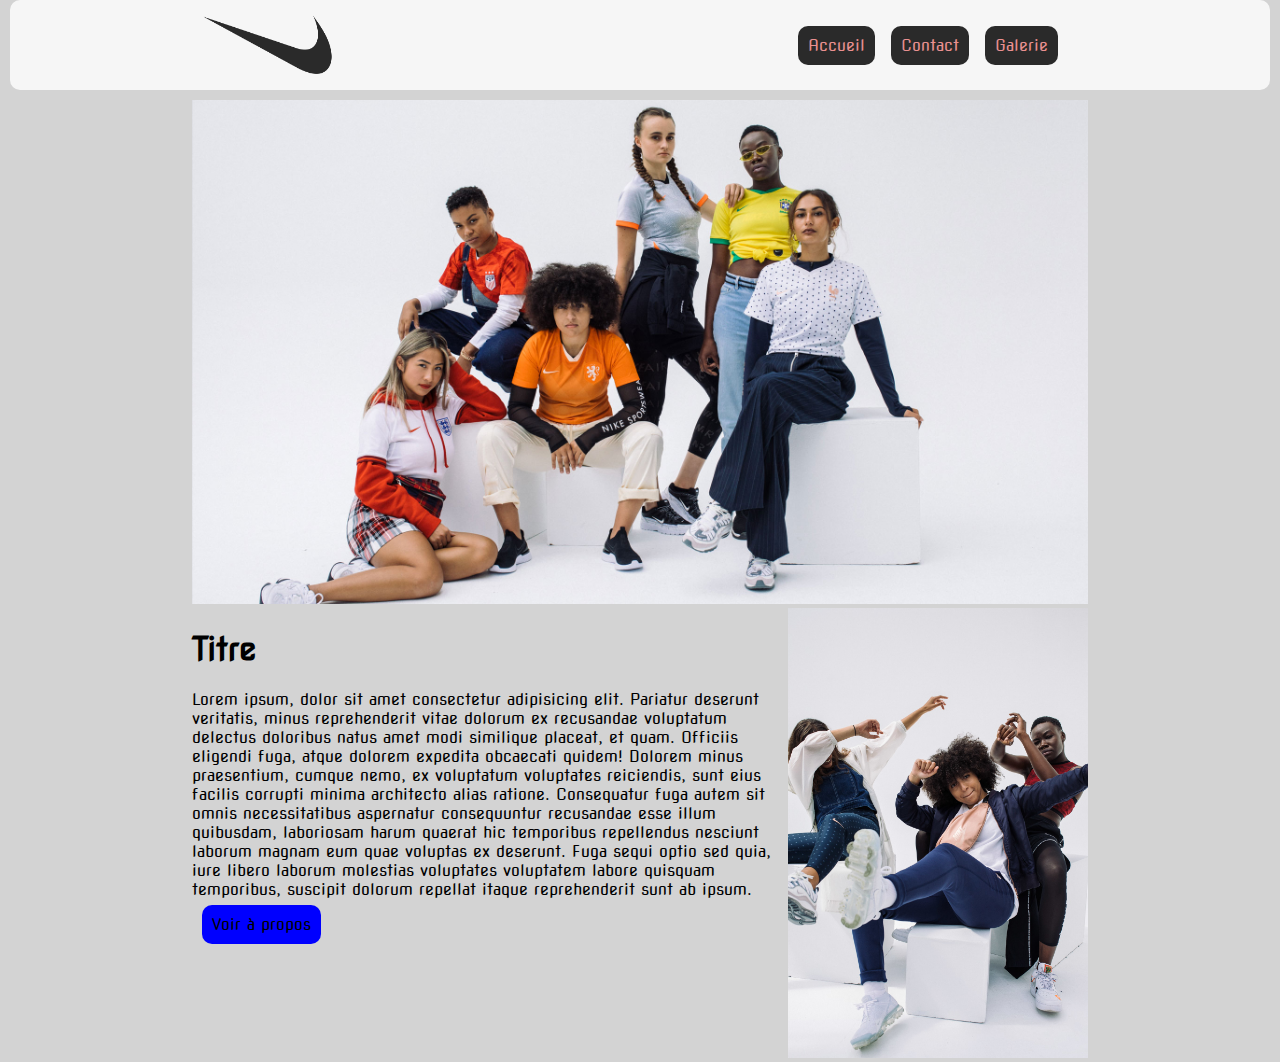
<file: Acceuil.html>
<!DOCTYPE html>
<html lang="fr">

<head>
    <meta charset="UTF-8">
    <meta name="viewport" content="width=device-width, initial-scale=1.0">
    <title>Accueil</title>
    <link rel="stylesheet" href="AcceuilStyle.css">
    <link rel="stylesheet" href="global.css ">
    <link rel="shortcut icon=" href="image/Logo_nike_inverse.png">

</head>

<body>
    <div class="containerGlobal">
        <nav>
            <div class="navbar">
                <img src="image/Logo_nike_inverse.png" alt="LogoNike">
                <div class="lien">
                    <a href="acceuil.html">Accueil</a>
                    <a href="contact.html">Contact</a>
                    <a href="galerie.html">Galerie</a>
                </div>
                <input type="checkbox" role="button" aria-label="Display the menu" class="menu">
            </div>
        </nav>



        <div class="heart">

            <img src="image/Nike_Banderole_site.jpg" alt="Image1" class="image">

            <div class="BlocPara">
                <div class="text">

                    <h1>Titre</h1>
                    <p>Lorem ipsum, dolor sit amet consectetur adipisicing elit. Pariatur deserunt veritatis, minus
                        reprehenderit vitae dolorum ex recusandae voluptatum delectus doloribus natus amet modi
                        similique placeat, et quam. Officiis eligendi fuga, atque dolorem expedita obcaecati quidem!
                        Dolorem minus praesentium, cumque nemo, ex voluptatum voluptates reiciendis, sunt eius facilis
                        corrupti minima architecto alias ratione. Consequatur fuga autem sit omnis necessitatibus
                        aspernatur consequuntur recusandae esse illum quibusdam, laboriosam harum quaerat hic temporibus
                        repellendus nesciunt laborum magnam eum quae voluptas ex deserunt. Fuga sequi optio sed quia,
                        iure libero laborum molestias voluptates voluptatem labore quisquam temporibus, suscipit dolorum
                        repellat itaque reprehenderit sunt ab ipsum.</p>
                    <a href="aPropos.html">Voir à propos</a>

                </div>

                <div class="right_page">

                    <img src="image/nike-football-5.jpg" alt="Image2" class="Image2">

                </div>
            </div>

        </div>
    </div>
</body>

</html>
</file>
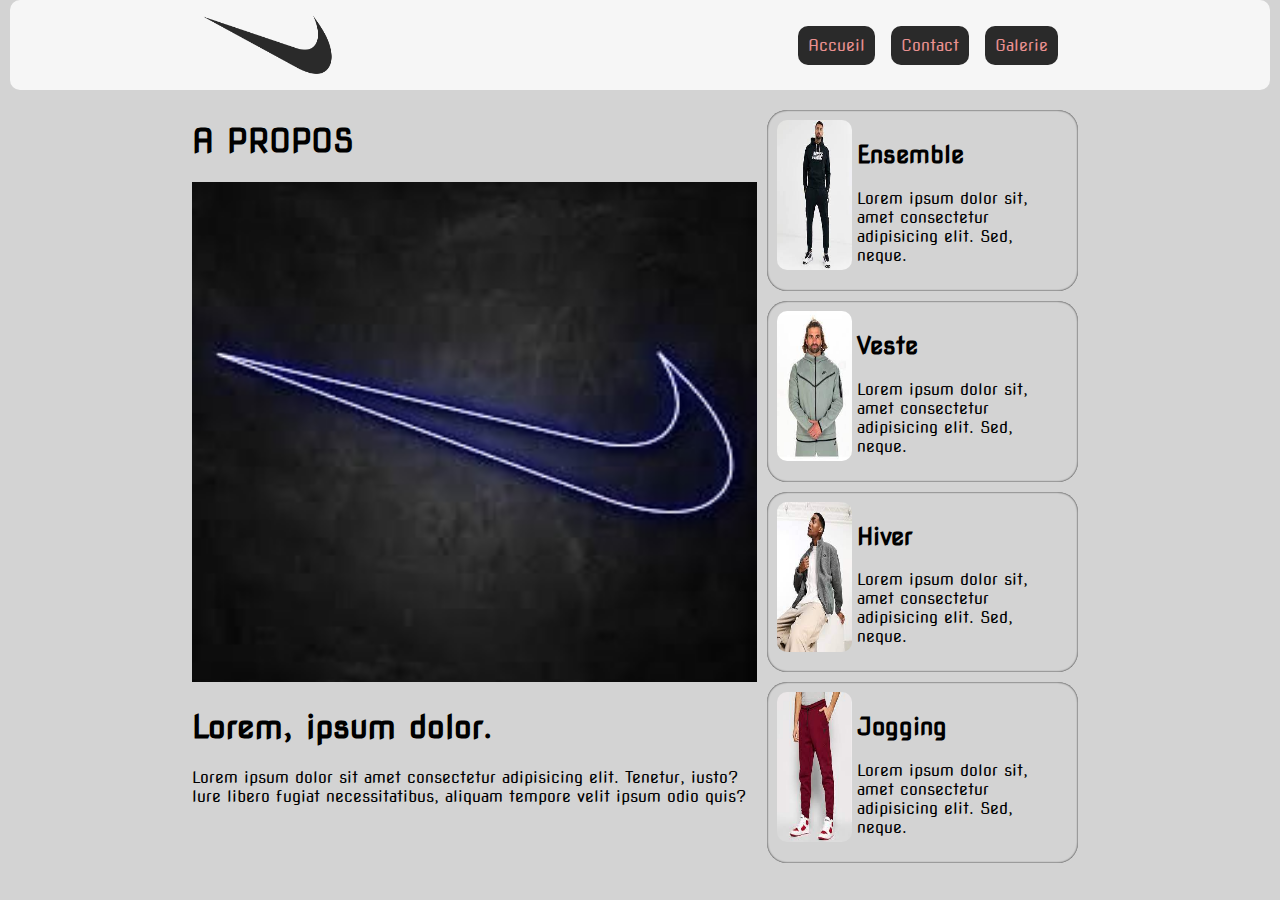
<file: aPropos.html>
<!DOCTYPE html>
<html lang="fr">

<head>
    <meta charset="UTF-8">
    <meta name="viewport" content="width=device-width, initial-scale=1.0">
    <title>A PROPOS</title>
    <link rel="stylesheet" href="aPropos.css">
    <link rel="stylesheet" href="global.css">
</head>

<body>
    <div class="containerGlobal">
        <nav>
            <div class="navbar">
                <img src="image/Logo_nike_inverse.png" alt="LogoNike">
                <div class="lien">
                    <a href="acceuil.html">Accueil</a>
                    <a href="contact.html">Contact</a>
                    <a href="galerie.html">Galerie</a>
                </div>
                <input type="checkbox" role="button" aria-label="Display the menu" class="menu">
            </div>
        </nav>
        <div class="heart">


            <div class="container_apropos">
                <div class="container_2_apropos">
                    <div class="apropos">
                        <h1>
                            A PROPOS
                        </h1>
                        <img src="image/logo.jpg" alt="logo" class="img_apropos">

                    </div>
                    <div class="text">
                        <h1>
                            Lorem, ipsum dolor.
                        </h1>
                        <p>
                            Lorem ipsum dolor sit amet consectetur adipisicing elit. Tenetur, iusto? Iure libero fugiat
                            necessitatibus, aliquam tempore velit ipsum odio quis?
                        </p>
                    </div>
                </div>

                <div class="cards_apropos">
                    <div class="card_apropos">
                        <img src="image/ensemble.jpg" alt="ensemble" class="img_card">
                        <div class="text_card">
                            <h2>
                                Ensemble
                            </h2>
                            <p>
                                Lorem ipsum dolor sit, amet consectetur adipisicing elit. Sed, neque.
                            </p>
                        </div>
                    </div>

                    <div class="card_apropos">
                        <img src="image/veste_aPropos.jpg" alt="veste_aPropos" class="img_card">
                        <div class="text_card">
                            <h2>
                                Veste
                            </h2>
                            <p>
                                Lorem ipsum dolor sit, amet consectetur adipisicing elit. Sed, neque.
                            </p>
                        </div>
                    </div>

                    <div class="card_apropos">
                        <img src="image/hiver.jpg" alt="hiver" class="img_card">
                        <div class="text_card">
                            <h2>
                                Hiver
                            </h2>
                            <p>
                                Lorem ipsum dolor sit, amet consectetur adipisicing elit. Sed, neque.
                            </p>
                        </div>
                    </div>

                    <div class="card_apropos">
                        <img src="image/pantalon.jpg" alt="pantalon" class="img_card">
                        <div class="text_card">
                            <h2>
                                Jogging
                            </h2>
                            <p>
                                Lorem ipsum dolor sit, amet consectetur adipisicing elit. Sed, neque.
                            </p>
                        </div>
                    </div>
                </div>
            </div>
        </div>
    </div>
</body>

</html>
</file>
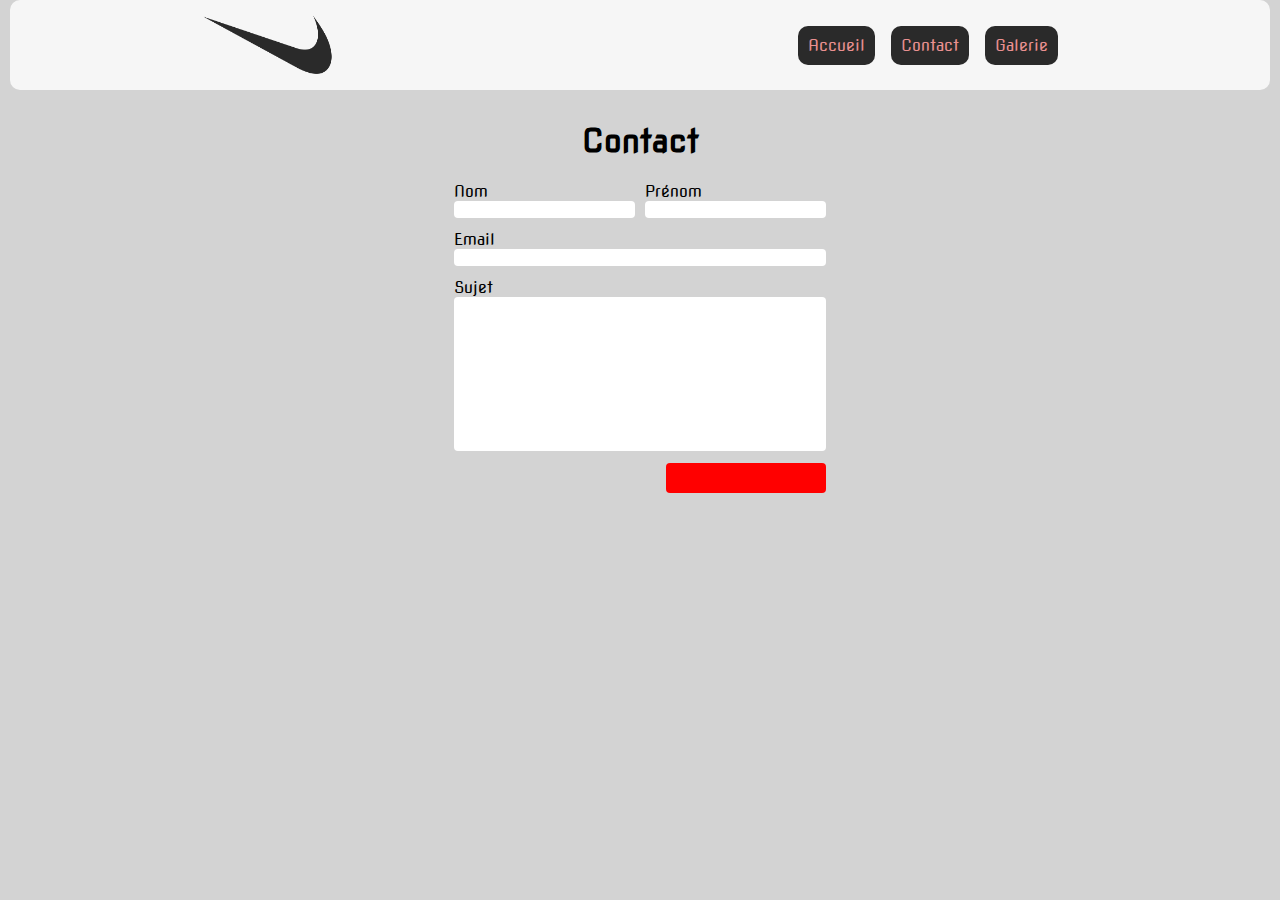
<file: Contact.html>
<!DOCTYPE html>
<html lang="fr">

<head>
    <meta charset="UTF-8">
    <meta name="viewport" content="width=device-width, initial-scale=1.0">
    <title>Contact</title>
    <link rel="stylesheet" href="Contact.css">
    <link rel="stylesheet" href="global.css">
</head>

<body>
    <div class="containerGlobal">
        <nav>
            <div class="navbar">
                <img src="image/Logo_nike_inverse.png" alt="LogoNike">
                <div class="lien">
                    <a href="acceuil.html">Accueil</a>
                    <a href="contact.html">Contact</a>
                    <a href="galerie.html">Galerie</a>
                </div>
                <input type="checkbox" role="button" aria-label="Display the menu" class="menu">
            </div>
        </nav>

        <div class="heart">
            <div class="container_contact">
                <h1 class="contact">
                    Contact
                </h1>
                <form class="formulaire_contact">
                    <div class="nom_prenom">
                        <div class="nom">
                            Nom
                            <input type="text" class="forms" required placeholder="">
                        </div>
                        <div class="prenom">
                            Prénom
                            <input type="text" class="forms" required placeholder="">
                        </div>
                    </div>
                    <div class="email">
                        Email
                        <input type="email" class="forms" requiredplaceholder="">
                    </div>
                    <div class="sujet">
                        Sujet
                        <textarea name="" id="" cols="30" rows="10" class="forms" required placeholder=""></textarea>
                    </div>
                    <div class="bouton_formulaire">
                        <button class="button"></button>
                    </div>

                </form>
            </div>
        </div>
    </div>
</body>

</html>
</file>
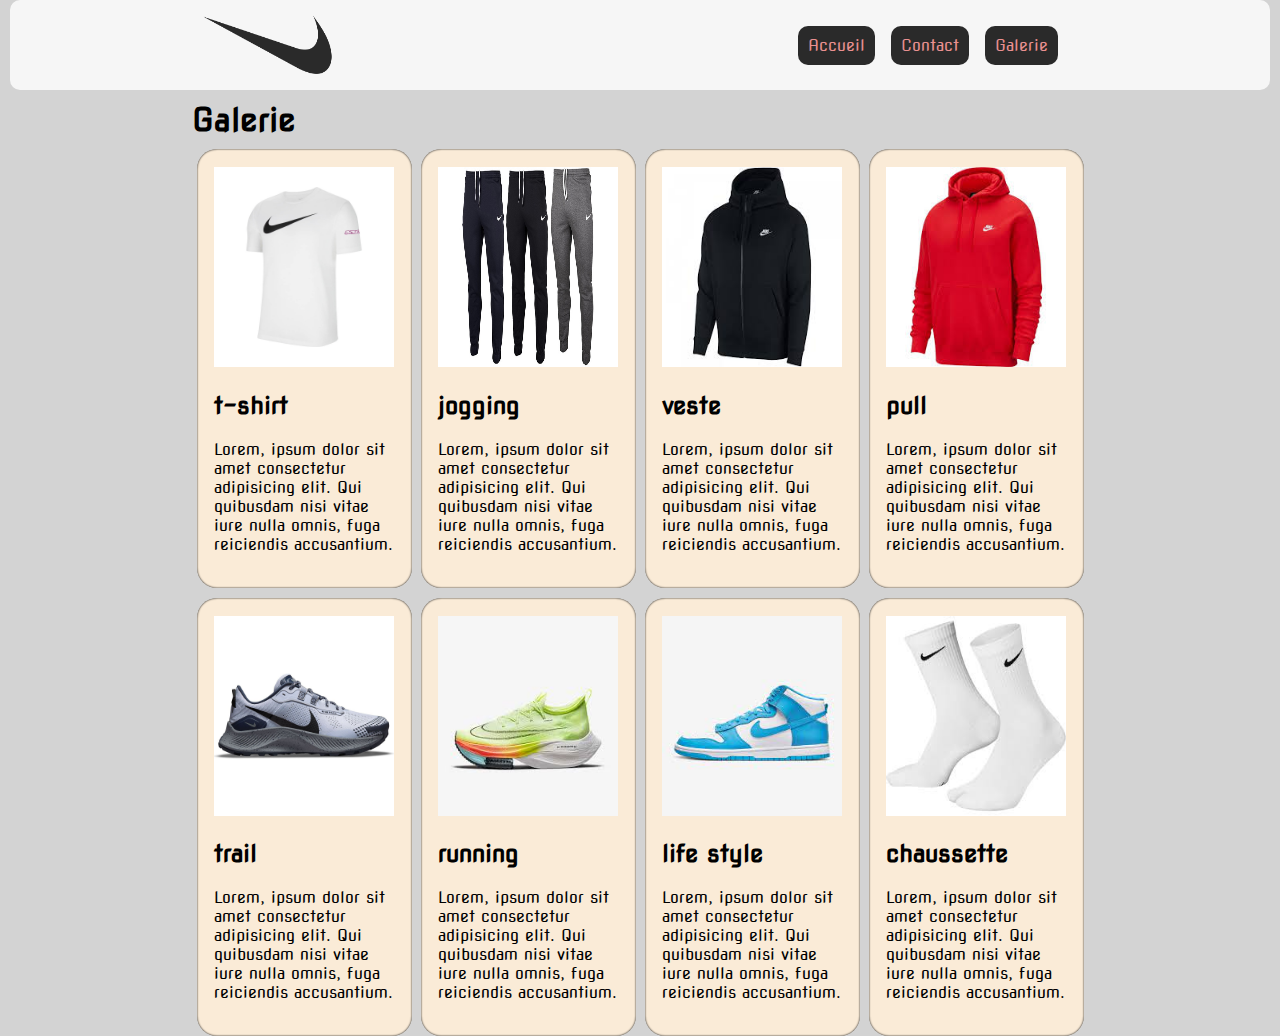
<file: galerie.html>
<!DOCTYPE html>
<html lang="fr">

<head>
  <meta charset="UTF-8" />
  <meta name="viewport" content="width=device-width, initial-scale=1.0" />
  <title>Galerie</title>
  <link rel="stylesheet" href="galerie.css" />
  <link rel="stylesheet" href="global.css">
</head>

<body>
  <div class="containerGlobal">
    <nav>
      <div class="navbar">
        <img src="image/Logo_nike_inverse.png" alt="LogoNike">
        <div class="lien">
          <a href="acceuil.html">Accueil</a>
          <a href="contact.html">Contact</a>
          <a href="galerie.html">Galerie</a>
        </div>
        <input type="checkbox" role="button" aria-label="Display the menu" class="menu">
      </div>
    </nav>



    <div class="heart">
      <h1 class="titre">Galerie</h1>
      <div class="card">
        <img class="img" src="image/t-shirt-nike-homme.jpg" alt="t-shirt nike homme" />
        <h2>t-shirt</h2>
        <p>
          Lorem, ipsum dolor sit amet consectetur adipisicing elit. Qui
          quibusdam nisi vitae iure nulla omnis, fuga reiciendis accusantium.
        </p>
      </div>
      <div class="card">
        <img class="img" src="image/jogging.jpg" alt="jogging" />
        <h2>jogging</h2>
        <p>
          Lorem, ipsum dolor sit amet consectetur adipisicing elit. Qui
          quibusdam nisi vitae iure nulla omnis, fuga reiciendis accusantium.
        </p>
      </div>
      <div class="card">
        <img class="img" src="image/veste.jfif" alt="veste" />
        <h2>veste</h2>
        <p>
          Lorem, ipsum dolor sit amet consectetur adipisicing elit. Qui
          quibusdam nisi vitae iure nulla omnis, fuga reiciendis accusantium.
        </p>
      </div>
      <div class="card">
        <img class="img" src="image/pull ..jfif" alt="pull" />
        <h2>pull</h2>
        <p>
          Lorem, ipsum dolor sit amet consectetur adipisicing elit. Qui
          quibusdam nisi vitae iure nulla omnis, fuga reiciendis accusantium.
        </p>
      </div>
      <div class="card">
        <img class="img" src="image/nike-chaussures-trail-running-pegasus-trail-3.jpg" alt="chaussure trail" />
        <h2>trail</h2>
        <p>
          Lorem, ipsum dolor sit amet consectetur adipisicing elit. Qui
          quibusdam nisi vitae iure nulla omnis, fuga reiciendis accusantium.
        </p>
      </div>
      <div class="card">
        <img class="img" src="image/chaussure running.jfif" alt="chaussure running" />
        <h2>running</h2>
        <p>
          Lorem, ipsum dolor sit amet consectetur adipisicing elit. Qui
          quibusdam nisi vitae iure nulla omnis, fuga reiciendis accusantium.
        </p>
      </div>
      <div class="card">
        <img class="img" src="image/chaussure.jfif" alt="chaussure" />
        <h2>life style</h2>
        <p>
          Lorem, ipsum dolor sit amet consectetur adipisicing elit. Qui
          quibusdam nisi vitae iure nulla omnis, fuga reiciendis accusantium.
        </p>
      </div>
      <div class="card">
        <img class="img" src="image/chaussette.jfif" alt="chaussette" />
        <h2>chaussette</h2>
        <p>
          Lorem, ipsum dolor sit amet consectetur adipisicing elit. Qui
          quibusdam nisi vitae iure nulla omnis, fuga reiciendis accusantium.
        </p>
      </div>
    </div>

  </div>
</body>

</html>
</file>
<file: AcceuilStyle.css>
body {
    margin: 0, 0, 0, 0;
}

.container {
    margin: auto;
    width: 100%;
    height: auto;
    display: flex;
}

.image {
    width: 100%;
    height: auto;

}

.Image2 {
    width: 300px;
}

.BlocPara {
    display: flex;
    justify-content: flex-end;
}

.BlocPara a {
    background-color: blue;
    color: black;
    border-radius: 10px;
    text-decoration: none;
    padding: 10px;
    margin: 10px;
    transition: background-color 0, 3s;
}

.BlocPara a:hover {
    background-color: rgb(0, 0, 203);
}

.BlocPara a:active {
    background-color: rgb(0, 0, 166);
}



@media (max-width: 768px) {
    .BlocPara {
        display: flex;
        align-content: center;
        flex-direction: column;
        overflow-wrap: break-word;
        overflow: hidden;
        white-space: wrap;
    }

    .text h1 {
        display: flex;
        justify-content: center;
    }

    .text a {
        display: flex;
        justify-content: center;
        margin-left: 30%;
        margin-right: 30%;
    }

    .right_page {
        display: flex;
        justify-content: center;
    }

    .Image2 {
        width: 100%;
        height: auto;
    }

}
</file>
<file: global.css>
@import url('https://fonts.googleapis.com/css2?family=Nova+Square&display=swap');

body {
  margin: 0;
  padding: 0;
  background-color: lightgray;
  font-family: 'Nova Square', sans-serif;
}



.navbar {
  background-color: white;
  width: auto;
  position: fixed;
  height: 60px;
  display: flex;
  justify-content: space-between;
  align-items: center;
  top: 0px;
  left: 10px;
  right: 10px;
  border-radius: 10px;
  opacity: 0.8;

}

.lien {
  text-align: right;

}

.lien a {
  background-color: black;
  padding: 10px;
  border-radius: 10px;
  color: lightcoral;
  margin: 5px;
  text-decoration: none;
  height: 100%;
}

.navbar .lien a:last-child {
  margin-right: 20px;
}

.navbar img {
  width: 15%;
  height: 100%;
}


.heart {
  margin-top: 100px;
  width: 100%;
}

@media (max-width:768px) {
  .navbar a {
    display: none;
  }

}

@media (min-width:768px) {
  .menu {
    display: none;
  }

  .containerGlobal {
    padding-left: 15%;
    padding-right: 15%;
  }

  .navbar {
    padding: 15px 15% 15px 15%;
  }

}

.menu {
  --s: 50px;
  --c: black;

  height: var(--s);
  aspect-ratio: 1;
  border: none;
  padding: 0;
  border-inline: calc(var(--s)/2) solid #0000;
  box-sizing: content-box;
  --_g1: linear-gradient(var(--c) 20%, #0000 0 80%, var(--c) 0) no-repeat content-box border-box;
  --_g2: radial-gradient(circle closest-side at 50% 12.5%, var(--c) 95%, #0000) repeat-y content-box border-box;
  background:
    var(--_g2) left var(--_p, 0px) top,
    var(--_g1) left calc(var(--s)/10 + var(--_p, 0px)) top,
    var(--_g2) right var(--_p, 0px) top,
    var(--_g1) right calc(var(--s)/10 + var(--_p, 0px)) top;
  background-size:
    20% 80%,
    40% 100%;
  position: relative;
  clip-path: inset(0 25%);
  cursor: pointer;
  transition:
    background-position .3s var(--_s, .3s),
    clip-path 0s var(--_s, .6s);
  -webkit-appearance: none;
  -moz-appearance: none;
  appearance: none;
}

.menu:before,
.menu:after {
  content: "";
  position: absolute;
  border-radius: var(--s);
  inset: 40% 0;
  background: var(--c);
  transition: transform .3s calc(.3s - var(--_s, .3s));
}

.menu:checked {
  clip-path: inset(0);
  --_p: calc(-1*var(--s));
  --_s: 0s;
}

.menu:checked:before {
  transform: rotate(45deg);
}

.menu:checked:after {
  transform: rotate(-45deg);
}
</file>
<file: aPropos.css>
.card_apropos {
    width: auto;
    border-radius: 20px;
    padding: 10px;
    margin: 10px;
    box-shadow: 0 0 2px 0 inset;
    display: flex;
    column-gap: 5px;
}

.img_card {
    width: 75px;
    height: 150px;
    border-radius: 10px;
}

.container_apropos {
    display: flex;
    justify-content: space-around, center;
    width: 100%;
    margin-left: auto;
    margin-right: auto;
}

.img_apropos {
    width: 100%;
    height: 500px;
}

@media (max-width: 768px) {
    .container_apropos {
        flex-direction: column;
    }
}
</file>
<file: Contact.css>
.container_contact {
        display: flex;
        justify-content: space-around, center;
        width: 100%;
        margin-left: auto;
        margin-right: auto;
        max-width: 1000px;
        flex-direction: column;
    }

    .contact {
        display: flex;
        justify-content: center;
    }

    .formulaire_contact {
        display: flex;
        flex-direction: column;
        justify-content: center;
        align-content: space-evenly;
        margin-left: auto;
        margin-right: auto;
        row-gap: 12px;
    }

    .nom_prenom {
        display: flex;
        gap: 10px;
    }

    .nom {
        display: flex;
        flex-direction: column;
    }

    .prenom {
        display: flex;
        flex-direction: column;
    }

    .email {
        display: flex;
        flex-direction: column;
    }

    .sujet {
        display: flex;
        flex-direction: column;
    }

    textarea {
        resize: none;
    }

    .forms {
        border-radius: 4px;
        border: 0px;
        background-color: white(1, 175, 1);
        color: black;
    }

    .bouton_formulaire {
        display: flex;
        justify-content: flex-end;
    }

    .button {
        width: 160px;
        height: 30px;
        border-radius: 4px;
        border: 0px;
        background-color: red;
        cursor: pointer;
    }

    @media (max-width: 768px) {
        .bouton_formulaire {
            flex-wrap: wrap;
            justify-content: center;
        }

        .formulaire {
            margin-left: auto;
            margin-right: auto;
        }
    }
</file>
<file: galerie.css>
body {
    min-width: 500px;
}

.titre {
    margin: auto;
    width: 100%;
    display: flex;
    flex-direction: column;
}

.heart {
    display: flex;
    width: 100%;
    flex-wrap: wrap;
    justify-content: space-around;
    margin: auto;
    row-gap: 10px;
}

.card {
    width: 20%;
    padding: 2%;
    display: inline-block;
    box-shadow: 0 0 2PX 0 inset;
    border-radius: 20px;
    background-color: antiquewhite;
}

.img {
    width: 100%;
    height: 200px;
}

@media (max-width:768px) {
    .container {
        flex-direction: column;
        align-items: center;
        row-gap: 10px;
    }

    .card {
        width: 60%;
        height: auto;
    }

    .img {
        width: 100%;
        height: 400px;
    }

    .titre {
        align-items: center;
    }
}
</file>
